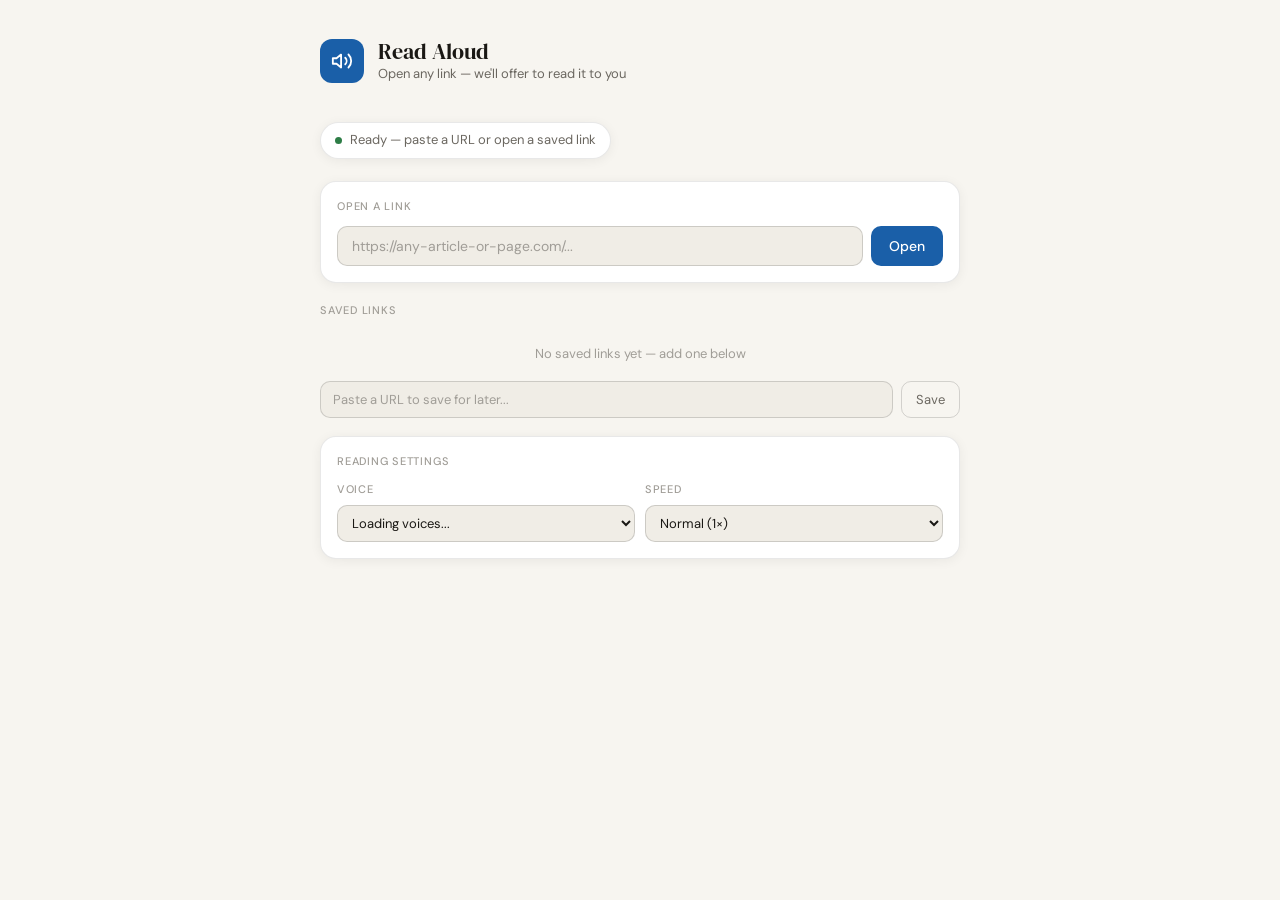
<file: read-aloud.html>
<!DOCTYPE html>
<html lang="en">
<head>
<meta charset="UTF-8" />
<meta name="viewport" content="width=device-width, initial-scale=1.0" />
<title>Read Aloud</title>
<link rel="preconnect" href="https://fonts.googleapis.com" />
<link rel="preconnect" href="https://fonts.gstatic.com" crossorigin />
<link href="https://fonts.googleapis.com/css2?family=DM+Serif+Display:ital@0;1&family=DM+Sans:opsz,wght@9..40,300;9..40,400;9..40,500&display=swap" rel="stylesheet" />
<style>
  *, *::before, *::after { box-sizing: border-box; margin: 0; padding: 0; }

  :root {
    --bg: #f7f5f0;
    --surface: #ffffff;
    --surface2: #f0ede6;
    --border: rgba(0,0,0,0.09);
    --border-md: rgba(0,0,0,0.15);
    --text: #1a1814;
    --text2: #6b6760;
    --text3: #a09d97;
    --accent: #1a5fa8;
    --accent-hover: #0d4a8a;
    --accent-light: #e8f0fb;
    --accent-text: #1a5fa8;
    --danger: #c0392b;
    --success: #2d7d46;
    --shadow: 0 2px 12px rgba(0,0,0,0.06);
    --shadow-md: 0 4px 24px rgba(0,0,0,0.10);
    --radius: 10px;
    --radius-lg: 16px;
    --radius-xl: 22px;
  }

  @media (prefers-color-scheme: dark) {
    :root {
      --bg: #111010;
      --surface: #1c1b19;
      --surface2: #252320;
      --border: rgba(255,255,255,0.08);
      --border-md: rgba(255,255,255,0.14);
      --text: #f0ede6;
      --text2: #9a9690;
      --text3: #6a6760;
      --accent: #4a8fd4;
      --accent-hover: #6aaae0;
      --accent-light: #1a2a3a;
      --accent-text: #7db8e8;
      --shadow: 0 2px 12px rgba(0,0,0,0.3);
      --shadow-md: 0 4px 24px rgba(0,0,0,0.4);
    }
  }

  html, body {
    min-height: 100vh;
    background: var(--bg);
    color: var(--text);
    font-family: 'DM Sans', sans-serif;
    font-size: 15px;
    line-height: 1.6;
    -webkit-font-smoothing: antialiased;
  }

  body {
    display: flex;
    flex-direction: column;
    align-items: center;
    padding: 2.5rem 1rem 4rem;
  }

  .container {
    width: 100%;
    max-width: 640px;
  }

  /* Header */
  .header {
    display: flex;
    align-items: center;
    gap: 14px;
    margin-bottom: 2.5rem;
    animation: fadeUp 0.5s ease both;
  }

  .logo {
    width: 44px; height: 44px;
    background: var(--accent);
    border-radius: 12px;
    display: flex; align-items: center; justify-content: center;
    flex-shrink: 0;
  }

  .logo svg { width: 22px; height: 22px; }

  .header-text h1 {
    font-family: 'DM Serif Display', serif;
    font-size: 22px;
    font-weight: 400;
    color: var(--text);
    line-height: 1.2;
  }

  .header-text p {
    font-size: 13px;
    color: var(--text2);
  }

  /* Status */
  .status-pill {
    display: inline-flex;
    align-items: center;
    gap: 8px;
    background: var(--surface);
    border: 1px solid var(--border);
    border-radius: 999px;
    padding: 7px 14px;
    font-size: 13px;
    color: var(--text2);
    margin-bottom: 1.5rem;
    box-shadow: var(--shadow);
    animation: fadeUp 0.5s 0.1s ease both;
  }

  .status-dot {
    width: 7px; height: 7px;
    border-radius: 50%;
    background: var(--success);
    flex-shrink: 0;
  }

  .status-dot.loading { background: #e67e22; animation: blink 1s ease infinite; }
  .status-dot.reading { background: var(--accent); animation: blink 0.8s ease infinite; }
  .status-dot.error { background: var(--danger); }

  @keyframes blink {
    0%, 100% { opacity: 1; }
    50% { opacity: 0.3; }
  }

  /* URL input */
  .url-section {
    background: var(--surface);
    border: 1px solid var(--border);
    border-radius: var(--radius-lg);
    padding: 16px;
    margin-bottom: 1.25rem;
    box-shadow: var(--shadow);
    animation: fadeUp 0.5s 0.15s ease both;
  }

  .url-label {
    font-size: 11px;
    font-weight: 500;
    text-transform: uppercase;
    letter-spacing: 0.07em;
    color: var(--text3);
    margin-bottom: 10px;
  }

  .url-row {
    display: flex;
    gap: 8px;
  }

  .url-input {
    flex: 1;
    padding: 10px 14px;
    border: 1px solid var(--border-md);
    border-radius: var(--radius);
    background: var(--surface2);
    color: var(--text);
    font-family: 'DM Sans', sans-serif;
    font-size: 14px;
    outline: none;
    transition: border-color 0.2s, box-shadow 0.2s;
  }

  .url-input::placeholder { color: var(--text3); }

  .url-input:focus {
    border-color: var(--accent);
    box-shadow: 0 0 0 3px rgba(26,95,168,0.12);
  }

  .btn-primary {
    padding: 10px 18px;
    background: var(--accent);
    color: #fff;
    border: none;
    border-radius: var(--radius);
    font-family: 'DM Sans', sans-serif;
    font-size: 14px;
    font-weight: 500;
    cursor: pointer;
    white-space: nowrap;
    transition: background 0.15s, transform 0.1s;
  }

  .btn-primary:hover { background: var(--accent-hover); }
  .btn-primary:active { transform: scale(0.97); }

  .btn-primary:disabled {
    background: var(--text3);
    cursor: not-allowed;
    transform: none;
  }

  /* Player */
  .player {
    background: var(--surface);
    border: 1px solid var(--border);
    border-radius: var(--radius-lg);
    padding: 18px 18px 16px;
    margin-bottom: 1.25rem;
    box-shadow: var(--shadow);
    display: none;
    animation: slideDown 0.3s ease;
  }

  .player.visible { display: block; }

  @keyframes slideDown {
    from { opacity: 0; transform: translateY(-8px); }
    to { opacity: 1; transform: translateY(0); }
  }

  .player-top {
    display: flex;
    gap: 12px;
    align-items: flex-start;
    margin-bottom: 14px;
  }

  .player-thumb {
    width: 40px; height: 40px;
    background: var(--accent-light);
    border-radius: 8px;
    display: flex; align-items: center; justify-content: center;
    flex-shrink: 0;
    color: var(--accent-text);
    font-size: 11px;
    font-weight: 500;
  }

  .player-meta { flex: 1; min-width: 0; }

  .player-title {
    font-size: 14px;
    font-weight: 500;
    color: var(--text);
    overflow: hidden;
    text-overflow: ellipsis;
    white-space: nowrap;
    margin-bottom: 2px;
  }

  .player-host {
    font-size: 12px;
    color: var(--text3);
  }

  .speed-chip {
    padding: 4px 10px;
    border: 1px solid var(--border-md);
    border-radius: 999px;
    font-size: 12px;
    font-weight: 500;
    color: var(--text2);
    background: var(--surface2);
    cursor: pointer;
    flex-shrink: 0;
    align-self: flex-start;
    transition: background 0.15s;
  }

  .speed-chip:hover { background: var(--border); }

  .progress-track {
    height: 4px;
    background: var(--surface2);
    border-radius: 2px;
    margin-bottom: 14px;
    cursor: pointer;
    position: relative;
    overflow: hidden;
  }

  .progress-fill {
    height: 100%;
    background: var(--accent);
    border-radius: 2px;
    width: 0%;
    transition: width 0.4s linear;
  }

  .controls {
    display: flex;
    align-items: center;
    gap: 10px;
  }

  .ctrl {
    width: 36px; height: 36px;
    border-radius: 50%;
    border: 1px solid var(--border-md);
    background: var(--surface);
    color: var(--text);
    cursor: pointer;
    display: flex; align-items: center; justify-content: center;
    transition: background 0.15s, transform 0.1s;
    flex-shrink: 0;
  }

  .ctrl:hover { background: var(--surface2); }
  .ctrl:active { transform: scale(0.93); }

  .ctrl svg { width: 15px; height: 15px; }

  .ctrl.big {
    width: 42px; height: 42px;
    background: var(--accent);
    border-color: var(--accent);
    color: #fff;
  }

  .ctrl.big:hover { background: var(--accent-hover); border-color: var(--accent-hover); }

  .ctrl.big svg { width: 18px; height: 18px; }

  .ctrl.danger { border-color: transparent; }
  .ctrl.danger:hover { background: #fde8e6; color: var(--danger); }

  .elapsed {
    font-size: 12px;
    color: var(--text3);
    font-variant-numeric: tabular-nums;
    margin-left: auto;
  }

  /* Transcript */
  .transcript {
    margin-top: 14px;
    padding-top: 14px;
    border-top: 1px solid var(--border);
    font-size: 13px;
    color: var(--text2);
    line-height: 1.9;
    max-height: 140px;
    overflow-y: auto;
    display: none;
  }

  .transcript.visible { display: block; }

  .transcript::-webkit-scrollbar { width: 4px; }
  .transcript::-webkit-scrollbar-track { background: transparent; }
  .transcript::-webkit-scrollbar-thumb { background: var(--border-md); border-radius: 2px; }

  .w { display: inline; }
  .w.active { background: rgba(26,95,168,0.15); border-radius: 2px; }

  /* Saved links */
  .saved-section {
    animation: fadeUp 0.5s 0.2s ease both;
  }

  .section-label {
    font-size: 11px;
    font-weight: 500;
    text-transform: uppercase;
    letter-spacing: 0.07em;
    color: var(--text3);
    margin-bottom: 10px;
  }

  .link-item {
    display: flex;
    align-items: center;
    gap: 12px;
    background: var(--surface);
    border: 1px solid var(--border);
    border-radius: var(--radius);
    padding: 12px 14px;
    margin-bottom: 8px;
    cursor: pointer;
    transition: border-color 0.15s, box-shadow 0.15s;
    box-shadow: var(--shadow);
  }

  .link-item:hover {
    border-color: var(--border-md);
    box-shadow: var(--shadow-md);
  }

  .link-fav {
    width: 32px; height: 32px;
    border-radius: 7px;
    background: var(--surface2);
    border: 1px solid var(--border);
    display: flex; align-items: center; justify-content: center;
    flex-shrink: 0;
    font-size: 14px;
    overflow: hidden;
  }

  .link-fav img { width: 20px; height: 20px; object-fit: contain; }

  .link-info { flex: 1; min-width: 0; }

  .link-name {
    font-size: 14px;
    font-weight: 500;
    color: var(--text);
    white-space: nowrap;
    overflow: hidden;
    text-overflow: ellipsis;
  }

  .link-domain {
    font-size: 12px;
    color: var(--text3);
  }

  .link-badge {
    font-size: 11px;
    color: var(--text3);
    background: var(--surface2);
    border: 1px solid var(--border);
    border-radius: 999px;
    padding: 3px 10px;
    white-space: nowrap;
    flex-shrink: 0;
  }

  .add-link-row {
    display: flex;
    gap: 8px;
    margin-top: 4px;
  }

  .add-input {
    flex: 1;
    padding: 9px 12px;
    border: 1px solid var(--border-md);
    border-radius: var(--radius);
    background: var(--surface2);
    color: var(--text);
    font-family: 'DM Sans', sans-serif;
    font-size: 13px;
    outline: none;
  }

  .add-input:focus {
    border-color: var(--accent);
    box-shadow: 0 0 0 3px rgba(26,95,168,0.1);
  }

  .add-input::placeholder { color: var(--text3); }

  .btn-ghost {
    padding: 9px 14px;
    border: 1px solid var(--border-md);
    border-radius: var(--radius);
    background: transparent;
    color: var(--text2);
    font-family: 'DM Sans', sans-serif;
    font-size: 13px;
    cursor: pointer;
    white-space: nowrap;
    transition: background 0.15s;
  }

  .btn-ghost:hover { background: var(--surface2); }

  /* Settings */
  .settings-card {
    background: var(--surface);
    border: 1px solid var(--border);
    border-radius: var(--radius-lg);
    padding: 16px;
    margin-top: 1.25rem;
    box-shadow: var(--shadow);
    animation: fadeUp 0.5s 0.25s ease both;
  }

  .settings-grid {
    display: grid;
    grid-template-columns: 1fr 1fr;
    gap: 10px;
    margin-top: 10px;
  }

  @media (max-width: 480px) {
    .settings-grid { grid-template-columns: 1fr; }
    .header h1 { font-size: 19px; }
  }

  .settings-field label {
    display: block;
    font-size: 11px;
    font-weight: 500;
    text-transform: uppercase;
    letter-spacing: 0.06em;
    color: var(--text3);
    margin-bottom: 6px;
  }

  .settings-field select, .settings-field input[type=range] {
    width: 100%;
    padding: 8px 10px;
    border: 1px solid var(--border-md);
    border-radius: var(--radius);
    background: var(--surface2);
    color: var(--text);
    font-family: 'DM Sans', sans-serif;
    font-size: 13px;
    outline: none;
    cursor: pointer;
    appearance: auto;
  }

  /* Modal */
  .overlay {
    display: none;
    position: fixed;
    inset: 0;
    background: rgba(0,0,0,0.5);
    z-index: 200;
    align-items: center;
    justify-content: center;
    padding: 1rem;
    backdrop-filter: blur(3px);
  }

  .overlay.open { display: flex; }

  .modal {
    background: var(--surface);
    border-radius: var(--radius-xl);
    border: 1px solid var(--border);
    padding: 28px 26px 24px;
    max-width: 380px;
    width: 100%;
    box-shadow: var(--shadow-md);
    animation: popIn 0.25s cubic-bezier(0.34,1.56,0.64,1) both;
  }

  @keyframes popIn {
    from { opacity: 0; transform: scale(0.88); }
    to { opacity: 1; transform: scale(1); }
  }

  .modal-icon {
    width: 52px; height: 52px;
    background: var(--accent-light);
    border-radius: 14px;
    display: flex; align-items: center; justify-content: center;
    margin-bottom: 18px;
  }

  .modal-icon svg { width: 26px; height: 26px; color: var(--accent-text); }

  .modal h2 {
    font-family: 'DM Serif Display', serif;
    font-size: 20px;
    font-weight: 400;
    color: var(--text);
    margin-bottom: 8px;
  }

  .modal p {
    font-size: 14px;
    color: var(--text2);
    line-height: 1.6;
    margin-bottom: 22px;
  }

  .modal-url {
    font-size: 12px;
    color: var(--text3);
    background: var(--surface2);
    border-radius: 6px;
    padding: 6px 10px;
    margin-bottom: 22px;
    word-break: break-all;
    line-height: 1.5;
    border: 1px solid var(--border);
  }

  .modal-btns {
    display: flex;
    gap: 10px;
  }

  .modal-btns .btn-primary { flex: 1; text-align: center; }
  .modal-btns .btn-ghost { flex: 1; text-align: center; border-radius: var(--radius); }

  /* Toast */
  .toast {
    position: fixed;
    bottom: 1.5rem;
    left: 50%;
    transform: translateX(-50%) translateY(80px);
    background: var(--text);
    color: var(--bg);
    font-size: 13px;
    padding: 10px 18px;
    border-radius: 999px;
    z-index: 300;
    transition: transform 0.3s cubic-bezier(0.34,1.56,0.64,1), opacity 0.3s;
    opacity: 0;
    white-space: nowrap;
  }

  .toast.show { transform: translateX(-50%) translateY(0); opacity: 1; }

  /* Animations */
  @keyframes fadeUp {
    from { opacity: 0; transform: translateY(10px); }
    to { opacity: 1; transform: translateY(0); }
  }

  /* Scrollbar */
  ::-webkit-scrollbar { width: 6px; }
  ::-webkit-scrollbar-track { background: transparent; }
  ::-webkit-scrollbar-thumb { background: var(--border-md); border-radius: 3px; }

  .no-links-msg {
    font-size: 13px;
    color: var(--text3);
    text-align: center;
    padding: 1rem 0 0.5rem;
  }
</style>
</head>
<body>

<div class="container">

  <!-- Header -->
  <div class="header">
    <div class="logo">
      <svg viewBox="0 0 24 24" fill="none" stroke="#fff" stroke-width="2" stroke-linecap="round" stroke-linejoin="round">
        <polygon points="11 5 6 9 2 9 2 15 6 15 11 19 11 5"/>
        <path d="M15.54 8.46a5 5 0 0 1 0 7.07"/>
        <path d="M19.07 4.93a10 10 0 0 1 0 14.14"/>
      </svg>
    </div>
    <div class="header-text">
      <h1>Read Aloud</h1>
      <p>Open any link — we'll offer to read it to you</p>
    </div>
  </div>

  <!-- Status -->
  <div class="status-pill">
    <div class="status-dot" id="statusDot"></div>
    <span id="statusText">Ready — paste a URL or open a saved link</span>
  </div>

  <!-- URL input -->
  <div class="url-section">
    <div class="url-label">Open a link</div>
    <div class="url-row">
      <input class="url-input" id="urlInput" type="url" placeholder="https://any-article-or-page.com/..." autocomplete="off" />
      <button class="btn-primary" id="openBtn">Open</button>
    </div>
  </div>

  <!-- Player -->
  <div class="player" id="player">
    <div class="player-top">
      <div class="player-thumb" id="playerThumb">...</div>
      <div class="player-meta">
        <div class="player-title" id="playerTitle">Article</div>
        <div class="player-host" id="playerHost">loading...</div>
      </div>
      <button class="speed-chip" id="speedChip">1×</button>
    </div>
    <div class="progress-track" id="progressTrack">
      <div class="progress-fill" id="progressFill"></div>
    </div>
    <div class="controls">
      <button class="ctrl" id="rewindBtn" title="Restart from beginning">
        <svg viewBox="0 0 24 24" fill="none" stroke="currentColor" stroke-width="2.2" stroke-linecap="round" stroke-linejoin="round">
          <polyline points="1 4 1 10 7 10"/><path d="M3.51 15a9 9 0 1 0 .49-4.5"/>
        </svg>
      </button>
      <button class="ctrl big" id="playPauseBtn">
        <svg id="iconPlay" viewBox="0 0 24 24" fill="currentColor"><path d="M8 5v14l11-7z"/></svg>
        <svg id="iconPause" viewBox="0 0 24 24" fill="currentColor" style="display:none"><rect x="6" y="4" width="4" height="16" rx="1"/><rect x="14" y="4" width="4" height="16" rx="1"/></svg>
      </button>
      <button class="ctrl danger" id="stopBtn" title="Stop reading">
        <svg viewBox="0 0 24 24" fill="currentColor"><rect x="5" y="5" width="14" height="14" rx="2"/></svg>
      </button>
      <button class="ctrl" id="transcriptToggle" title="Show/hide text">
        <svg viewBox="0 0 24 24" fill="none" stroke="currentColor" stroke-width="2" stroke-linecap="round">
          <line x1="3" y1="6" x2="21" y2="6"/><line x1="3" y1="12" x2="21" y2="12"/><line x1="3" y1="18" x2="15" y2="18"/>
        </svg>
      </button>
      <span class="elapsed" id="elapsed">0:00</span>
    </div>
    <div class="transcript" id="transcript"></div>
  </div>

  <!-- Saved links -->
  <div class="saved-section">
    <div class="section-label">Saved links</div>
    <div id="linksList"></div>
    <div class="add-link-row" style="margin-top:8px;">
      <input class="add-input" id="addInput" type="url" placeholder="Paste a URL to save for later..." />
      <button class="btn-ghost" id="addBtn">Save</button>
    </div>
  </div>

  <!-- Settings -->
  <div class="settings-card">
    <div class="section-label">Reading settings</div>
    <div class="settings-grid">
      <div class="settings-field">
        <label>Voice</label>
        <select id="voiceSelect"><option value="">Loading voices...</option></select>
      </div>
      <div class="settings-field">
        <label>Speed</label>
        <select id="rateSelect">
          <option value="0.75">Slow (0.75×)</option>
          <option value="1" selected>Normal (1×)</option>
          <option value="1.25">Slightly fast (1.25×)</option>
          <option value="1.5">Fast (1.5×)</option>
          <option value="2">Very fast (2×)</option>
        </select>
      </div>
    </div>
  </div>

</div><!-- /container -->

<!-- Modal -->
<div class="overlay" id="overlay">
  <div class="modal">
    <div class="modal-icon">
      <svg viewBox="0 0 24 24" fill="none" stroke="currentColor" stroke-width="2" stroke-linecap="round" stroke-linejoin="round">
        <polygon points="11 5 6 9 2 9 2 15 6 15 11 19 11 5"/>
        <path d="M15.54 8.46a5 5 0 0 1 0 7.07"/>
        <path d="M19.07 4.93a10 10 0 0 1 0 14.14"/>
      </svg>
    </div>
    <h2>Read this aloud?</h2>
    <p id="modalMsg">Would you like me to read this page out loud for you?</p>
    <div class="modal-url" id="modalURL"></div>
    <div class="modal-btns">
      <button class="btn-primary" id="yesBtn">Yes, read it</button>
      <button class="btn-ghost" id="noBtn">No thanks</button>
    </div>
  </div>
</div>

<!-- Toast -->
<div class="toast" id="toast"></div>

<script>
// ─── Storage ────────────────────────────────────────────────
const STORAGE_KEY = 'readaloud_links_v1';
let savedLinks = [];

function loadLinks() {
  try {
    const raw = localStorage.getItem(STORAGE_KEY);
    savedLinks = raw ? JSON.parse(raw) : [];
  } catch(e) { savedLinks = []; }
}

function saveLinks() {
  try { localStorage.setItem(STORAGE_KEY, JSON.stringify(savedLinks)); } catch(e) {}
}

// ─── State ──────────────────────────────────────────────────
let pendingURL = '';
let pendingTitle = '';
let currentText = '';
let utterance = null;
let isPaused = false;
let wordIndex = 0;
let wordSpans = [];
let elapsedSecs = 0;
let timerRef = null;
let startStamp = null;
const speeds = [0.75, 1, 1.25, 1.5, 2];
let speedIdx = 1;

// ─── DOM refs ───────────────────────────────────────────────
const statusDot   = document.getElementById('statusDot');
const statusText  = document.getElementById('statusText');
const urlInput    = document.getElementById('urlInput');
const openBtn     = document.getElementById('openBtn');
const player      = document.getElementById('player');
const playerThumb = document.getElementById('playerThumb');
const playerTitle = document.getElementById('playerTitle');
const playerHost  = document.getElementById('playerHost');
const speedChip   = document.getElementById('speedChip');
const progressFill= document.getElementById('progressFill');
const playPauseBtn= document.getElementById('playPauseBtn');
const iconPlay    = document.getElementById('iconPlay');
const iconPause   = document.getElementById('iconPause');
const stopBtn     = document.getElementById('stopBtn');
const rewindBtn   = document.getElementById('rewindBtn');
const transcriptEl= document.getElementById('transcript');
const transcriptToggle = document.getElementById('transcriptToggle');
const elapsed     = document.getElementById('elapsed');
const overlay     = document.getElementById('overlay');
const modalMsg    = document.getElementById('modalMsg');
const modalURL    = document.getElementById('modalURL');
const yesBtn      = document.getElementById('yesBtn');
const noBtn       = document.getElementById('noBtn');
const voiceSelect = document.getElementById('voiceSelect');
const rateSelect  = document.getElementById('rateSelect');
const linksList   = document.getElementById('linksList');
const addInput    = document.getElementById('addInput');
const addBtn      = document.getElementById('addBtn');
const toastEl     = document.getElementById('toast');

// ─── Status helper ──────────────────────────────────────────
function setStatus(msg, type='idle') {
  statusText.textContent = msg;
  statusDot.className = 'status-dot' + (type !== 'idle' ? ' ' + type : '');
}

// ─── Toast ──────────────────────────────────────────────────
let toastTimer;
function showToast(msg) {
  clearTimeout(toastTimer);
  toastEl.textContent = msg;
  toastEl.classList.add('show');
  toastTimer = setTimeout(() => toastEl.classList.remove('show'), 2800);
}

// ─── Extract hostname ────────────────────────────────────────
function getHost(url) {
  try { return new URL(url).hostname.replace(/^www\./, ''); } catch(e) { return url; }
}

function getInitials(host) {
  return host.replace(/\.[^.]+$/, '').slice(0, 2).toUpperCase();
}

// ─── Open link → show modal ──────────────────────────────────
function triggerLink(url, title) {
  if (!url) return;
  if (!/^https?:\/\//i.test(url)) url = 'https://' + url;
  pendingURL = url;
  pendingTitle = title || getHost(url);
  const short = pendingURL.length > 60 ? pendingURL.slice(0, 58) + '…' : pendingURL;
  modalMsg.textContent = `Would you like me to read "${pendingTitle.slice(0,55)}" aloud while you do something else?`;
  modalURL.textContent = short;
  overlay.classList.add('open');
  setStatus('Link opened — choose an option', 'loading');
}

openBtn.addEventListener('click', () => {
  const val = urlInput.value.trim();
  if (!val) { showToast('Please enter a URL first'); return; }
  triggerLink(val, '');
});

urlInput.addEventListener('keydown', e => {
  if (e.key === 'Enter') openBtn.click();
});

// ─── Modal buttons ───────────────────────────────────────────
yesBtn.addEventListener('click', () => {
  overlay.classList.remove('open');
  fetchAndRead(pendingURL, pendingTitle);
});

noBtn.addEventListener('click', () => {
  overlay.classList.remove('open');
  setStatus('Ready — paste a URL or open a saved link');
});

// ─── Fetch text from URL ─────────────────────────────────────
async function fetchAndRead(url, title) {
  setStatus('Fetching page content…', 'loading');
  openBtn.disabled = true;

  try {
    // Use a CORS proxy to fetch the page
    const proxyURL = 'https://api.allorigins.win/get?url=' + encodeURIComponent(url);
    const resp = await fetch(proxyURL);
    if (!resp.ok) throw new Error('Network error');
    const data = await resp.json();
    const html = data.contents;

    const doc = new DOMParser().parseFromString(html, 'text/html');

    // Remove noise
    ['script','style','nav','header','footer','aside','form',
     '.nav','.footer','.sidebar','.menu','.ad','.advertisement',
     '[role=navigation]','[role=banner]','[role=complementary]'
    ].forEach(sel => {
      try { doc.querySelectorAll(sel).forEach(el => el.remove()); } catch(e){}
    });

    // Try to get the page title
    const pageTitle = doc.querySelector('title')?.textContent?.trim()
      || doc.querySelector('h1')?.textContent?.trim()
      || title || getHost(url);

    // Extract main content — try common article selectors
    const selectors = ['article','[role=main]','main','.post-content',
      '.article-body','.entry-content','.story-body','.content','.post','#content','#main'];
    let mainEl = null;
    for (const s of selectors) {
      mainEl = doc.querySelector(s);
      if (mainEl && mainEl.innerText?.trim().length > 200) break;
    }
    if (!mainEl) mainEl = doc.body;

    // Get text, collapse whitespace
    let text = (mainEl.innerText || mainEl.textContent || '')
      .replace(/\s{2,}/g, ' ')
      .replace(/\n{2,}/g, '. ')
      .trim();

    if (text.length < 80) throw new Error('Not enough readable text found on this page');

    // Limit to ~6000 words to avoid very long reads
    const wordsArr = text.split(/\s+/);
    if (wordsArr.length > 6000) {
      text = wordsArr.slice(0, 6000).join(' ') + '… (article truncated for reading)';
    }

    beginReading(url, pageTitle, text);

  } catch(err) {
    console.error(err);
    setStatus('Could not fetch page — check the URL or your internet connection', 'error');
    showToast('Could not read page: ' + (err.message || 'Unknown error'));
    openBtn.disabled = false;
  }
}

// ─── Begin reading ───────────────────────────────────────────
function beginReading(url, title, text) {
  stopReading(false);

  currentText = text;
  const host = getHost(url);

  playerTitle.textContent = title;
  playerHost.textContent = host;
  playerThumb.textContent = getInitials(host);

  // Build transcript with word spans
  const words = text.split(/\s+/);
  transcriptEl.innerHTML = words.map((w, i) =>
    `<span class="w" id="w${i}">${w} </span>`
  ).join('');
  wordSpans = words;
  wordIndex = 0;

  player.classList.add('visible');
  setStatus('Reading aloud — use the controls to pause or stop', 'reading');
  openBtn.disabled = false;
  urlInput.value = '';

  speak(text, 0);
}

function speak(text, startWord) {
  if (!('speechSynthesis' in window)) {
    showToast('Text-to-speech is not supported in this browser');
    return;
  }

  utterance = new SpeechSynthesisUtterance(text);
  utterance.rate = parseFloat(rateSelect.value);
  utterance.pitch = 1;

  const voices = speechSynthesis.getVoices().filter(v => v.lang.startsWith('en'));
  const selIdx = parseInt(voiceSelect.value);
  if (!isNaN(selIdx) && voices[selIdx]) utterance.voice = voices[selIdx];

  utterance.onboundary = e => {
    if (e.name !== 'word') return;
    const prev = document.getElementById('w' + (wordIndex - 1));
    if (prev) prev.classList.remove('active');
    const cur = document.getElementById('w' + wordIndex);
    if (cur) {
      cur.classList.add('active');
      cur.scrollIntoView({ block: 'nearest', behavior: 'smooth' });
    }
    wordIndex++;
    const pct = Math.min(100, Math.round((wordIndex / wordSpans.length) * 100));
    progressFill.style.width = pct + '%';
  };

  utterance.onstart = () => {
    isPaused = false;
    iconPlay.style.display = 'none';
    iconPause.style.display = '';
    elapsedSecs = 0;
    startStamp = Date.now();
    clearInterval(timerRef);
    timerRef = setInterval(tickTimer, 1000);
  };

  utterance.onend = () => {
    clearInterval(timerRef);
    isPaused = false;
    iconPlay.style.display = '';
    iconPause.style.display = 'none';
    progressFill.style.width = '100%';
    setStatus('Done reading — paste another link to continue');
    statusDot.className = 'status-dot';
  };

  utterance.onerror = e => {
    if (e.error === 'interrupted' || e.error === 'canceled') return;
    showToast('Speech error: ' + e.error);
    setStatus('Ready', 'idle');
  };

  speechSynthesis.speak(utterance);
}

function tickTimer() {
  if (!isPaused) elapsedSecs = Math.floor((Date.now() - startStamp) / 1000);
  const m = Math.floor(elapsedSecs / 60);
  const s = elapsedSecs % 60;
  elapsed.textContent = m + ':' + (s < 10 ? '0' : '') + s;
}

// ─── Controls ────────────────────────────────────────────────
playPauseBtn.addEventListener('click', () => {
  if (!utterance) return;
  if (speechSynthesis.paused || isPaused) {
    speechSynthesis.resume();
    isPaused = false;
    startStamp = Date.now() - elapsedSecs * 1000;
    iconPlay.style.display = 'none';
    iconPause.style.display = '';
    setStatus('Reading aloud — use the controls to pause or stop', 'reading');
  } else {
    speechSynthesis.pause();
    isPaused = true;
    iconPlay.style.display = '';
    iconPause.style.display = 'none';
    setStatus('Paused — press play to continue');
    statusDot.className = 'status-dot';
  }
});

function stopReading(resetPlayer = true) {
  speechSynthesis.cancel();
  clearInterval(timerRef);
  utterance = null;
  isPaused = false;
  iconPlay.style.display = '';
  iconPause.style.display = 'none';
  if (resetPlayer) {
    player.classList.remove('visible');
    progressFill.style.width = '0%';
    elapsed.textContent = '0:00';
    transcriptEl.classList.remove('visible');
    setStatus('Ready — paste a URL or open a saved link');
    statusDot.className = 'status-dot';
  }
}

stopBtn.addEventListener('click', () => stopReading(true));

rewindBtn.addEventListener('click', () => {
  if (currentText) {
    wordIndex = 0;
    elapsedSecs = 0;
    elapsed.textContent = '0:00';
    progressFill.style.width = '0%';
    speechSynthesis.cancel();
    // rebuild transcript highlighting
    transcriptEl.querySelectorAll('.w').forEach(s => s.classList.remove('active'));
    setTimeout(() => speak(currentText, 0), 150);
    setStatus('Restarted from beginning', 'reading');
  }
});

transcriptToggle.addEventListener('click', () => {
  transcriptEl.classList.toggle('visible');
});

// ─── Speed ───────────────────────────────────────────────────
speedChip.addEventListener('click', () => {
  speedIdx = (speedIdx + 1) % speeds.length;
  const s = speeds[speedIdx];
  speedChip.textContent = s + '×';
  rateSelect.value = s;
  // If currently speaking, restart with new speed
  if (utterance && currentText) {
    const idx = wordIndex;
    speechSynthesis.cancel();
    setTimeout(() => {
      const remainingWords = wordSpans.slice(Math.max(0, idx - 2));
      speak(remainingWords.join(' '), 0);
    }, 120);
  }
});

rateSelect.addEventListener('change', () => {
  const val = parseFloat(rateSelect.value);
  speedChip.textContent = val + '×';
  speedIdx = speeds.indexOf(val);
  if (speedIdx < 0) speedIdx = 1;
});

// ─── Voices ──────────────────────────────────────────────────
function loadVoices() {
  const voices = speechSynthesis.getVoices().filter(v => v.lang.startsWith('en'));
  if (!voices.length) return;
  voiceSelect.innerHTML = voices.map((v, i) =>
    `<option value="${i}"${v.default ? ' selected' : ''}>${v.name} (${v.lang})</option>`
  ).join('');
}

if (speechSynthesis.onvoiceschanged !== undefined) {
  speechSynthesis.onvoiceschanged = loadVoices;
}
setTimeout(loadVoices, 400);

// ─── Saved links ─────────────────────────────────────────────
function renderSavedLinks() {
  if (!savedLinks.length) {
    linksList.innerHTML = '<div class="no-links-msg">No saved links yet — add one below</div>';
    return;
  }
  linksList.innerHTML = '';
  savedLinks.forEach((link, i) => {
    const host = getHost(link.url);
    const div = document.createElement('div');
    div.className = 'link-item';
    div.innerHTML = `
      <div class="link-fav">
        <img src="https://www.google.com/s2/favicons?domain=${host}&sz=32" alt="" onerror="this.style.display='none'" />
      </div>
      <div class="link-info">
        <div class="link-name">${link.title || host}</div>
        <div class="link-domain">${host}</div>
      </div>
      <span class="link-badge">Read</span>
    `;
    div.addEventListener('click', () => triggerLink(link.url, link.title || host));
    // Right-click or long press to remove
    div.addEventListener('contextmenu', e => {
      e.preventDefault();
      if (confirm('Remove "' + (link.title || host) + '" from saved links?')) {
        savedLinks.splice(i, 1);
        saveLinks();
        renderSavedLinks();
      }
    });
    linksList.appendChild(div);
  });
}

addBtn.addEventListener('click', () => {
  const val = addInput.value.trim();
  if (!val) return;
  let url = val;
  if (!/^https?:\/\//i.test(url)) url = 'https://' + url;
  const host = getHost(url);
  savedLinks.unshift({ url, title: host });
  saveLinks();
  renderSavedLinks();
  addInput.value = '';
  showToast('Link saved!');
});

addInput.addEventListener('keydown', e => {
  if (e.key === 'Enter') addBtn.click();
});

// ─── Init ────────────────────────────────────────────────────
loadLinks();
renderSavedLinks();

// Keep speech synthesis alive on iOS (workaround for background tab pausing)
setInterval(() => {
  if (speechSynthesis.speaking && !isPaused) {
    speechSynthesis.pause();
    speechSynthesis.resume();
  }
}, 14000);
</script>
</body>
</html>
</file>
